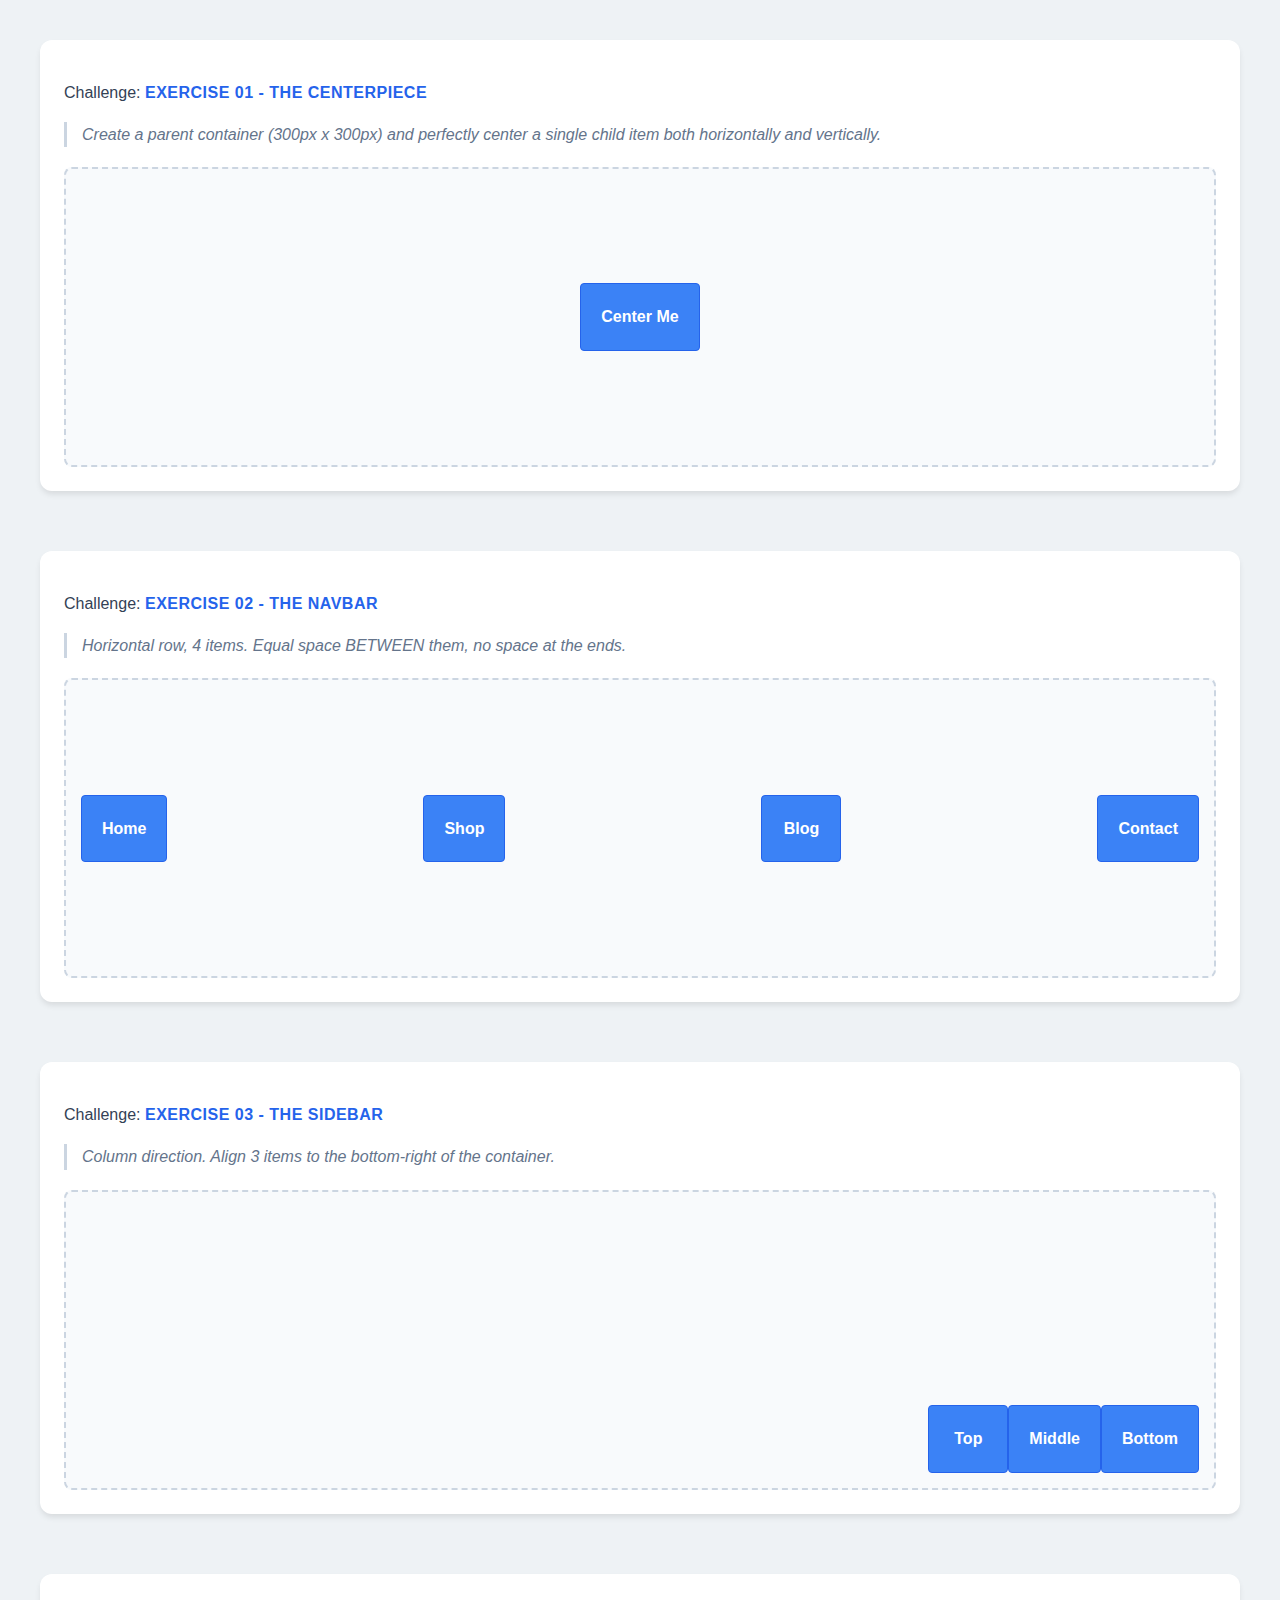
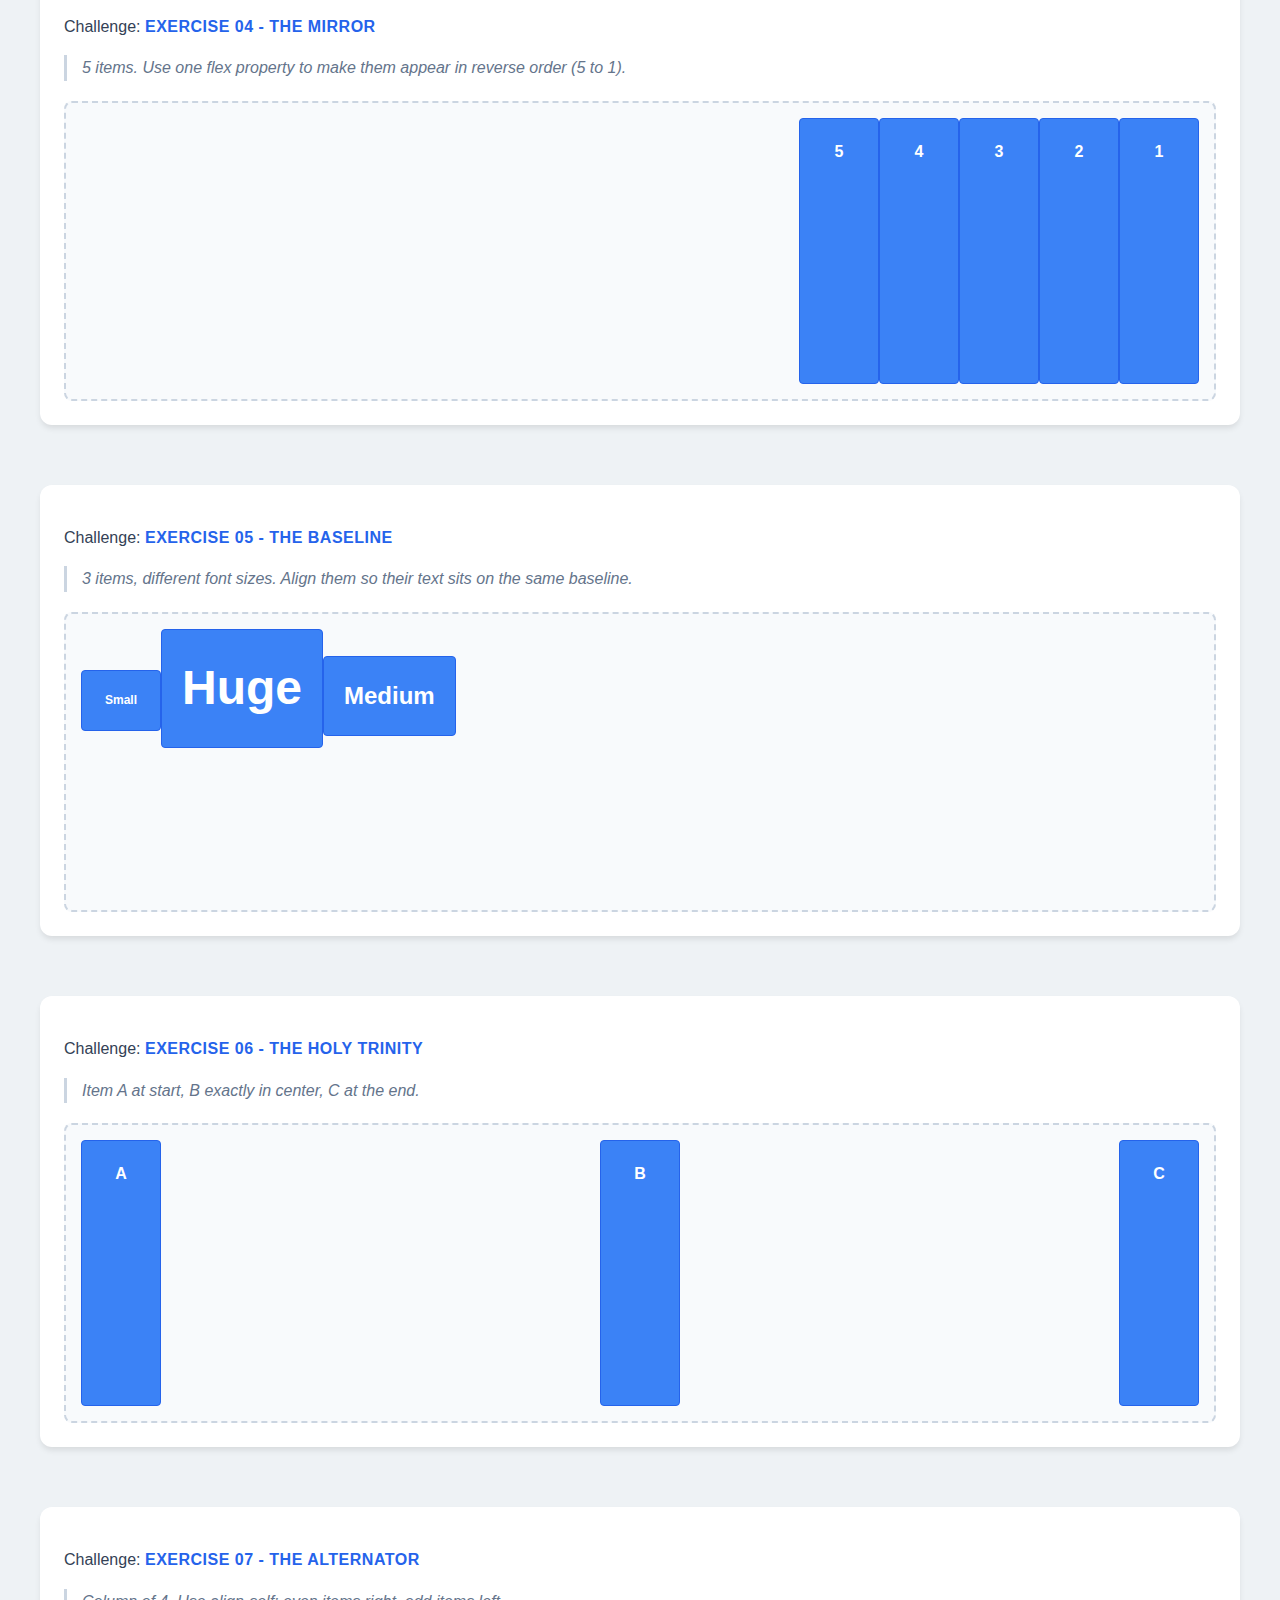
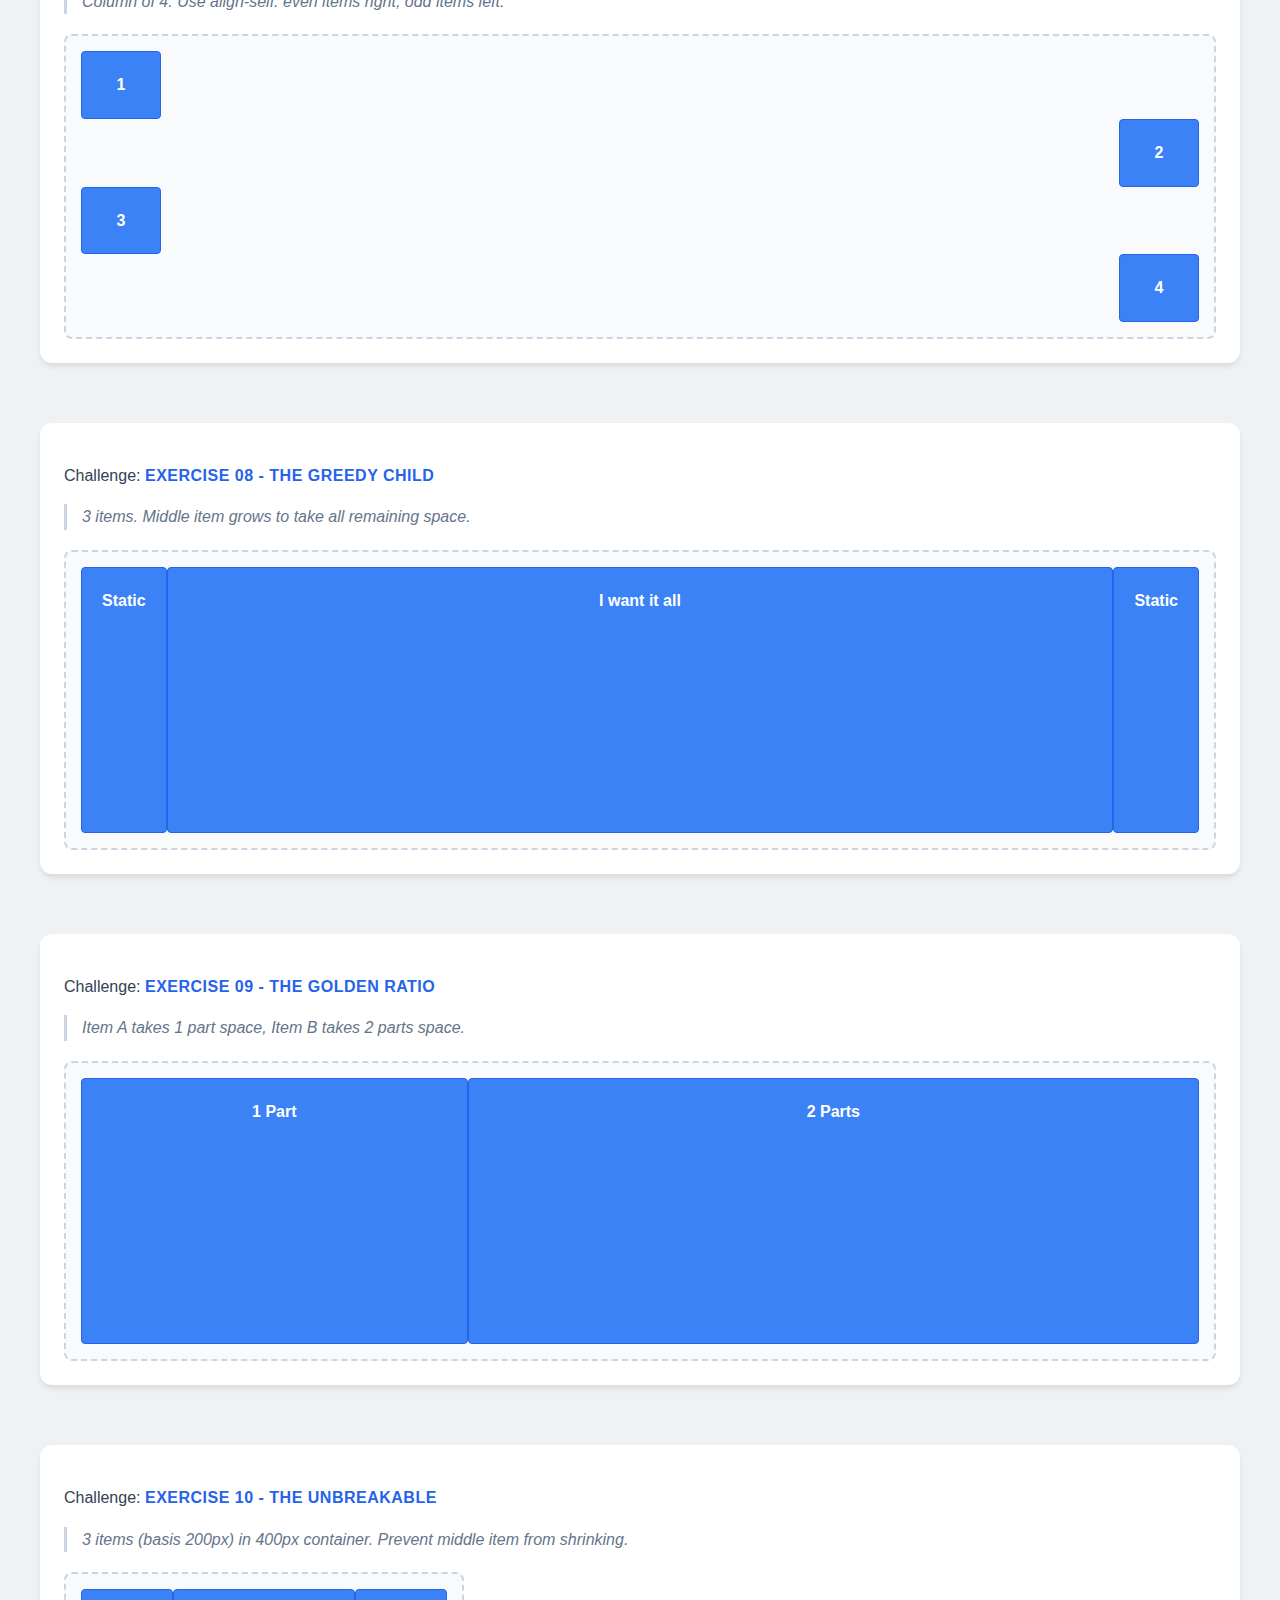
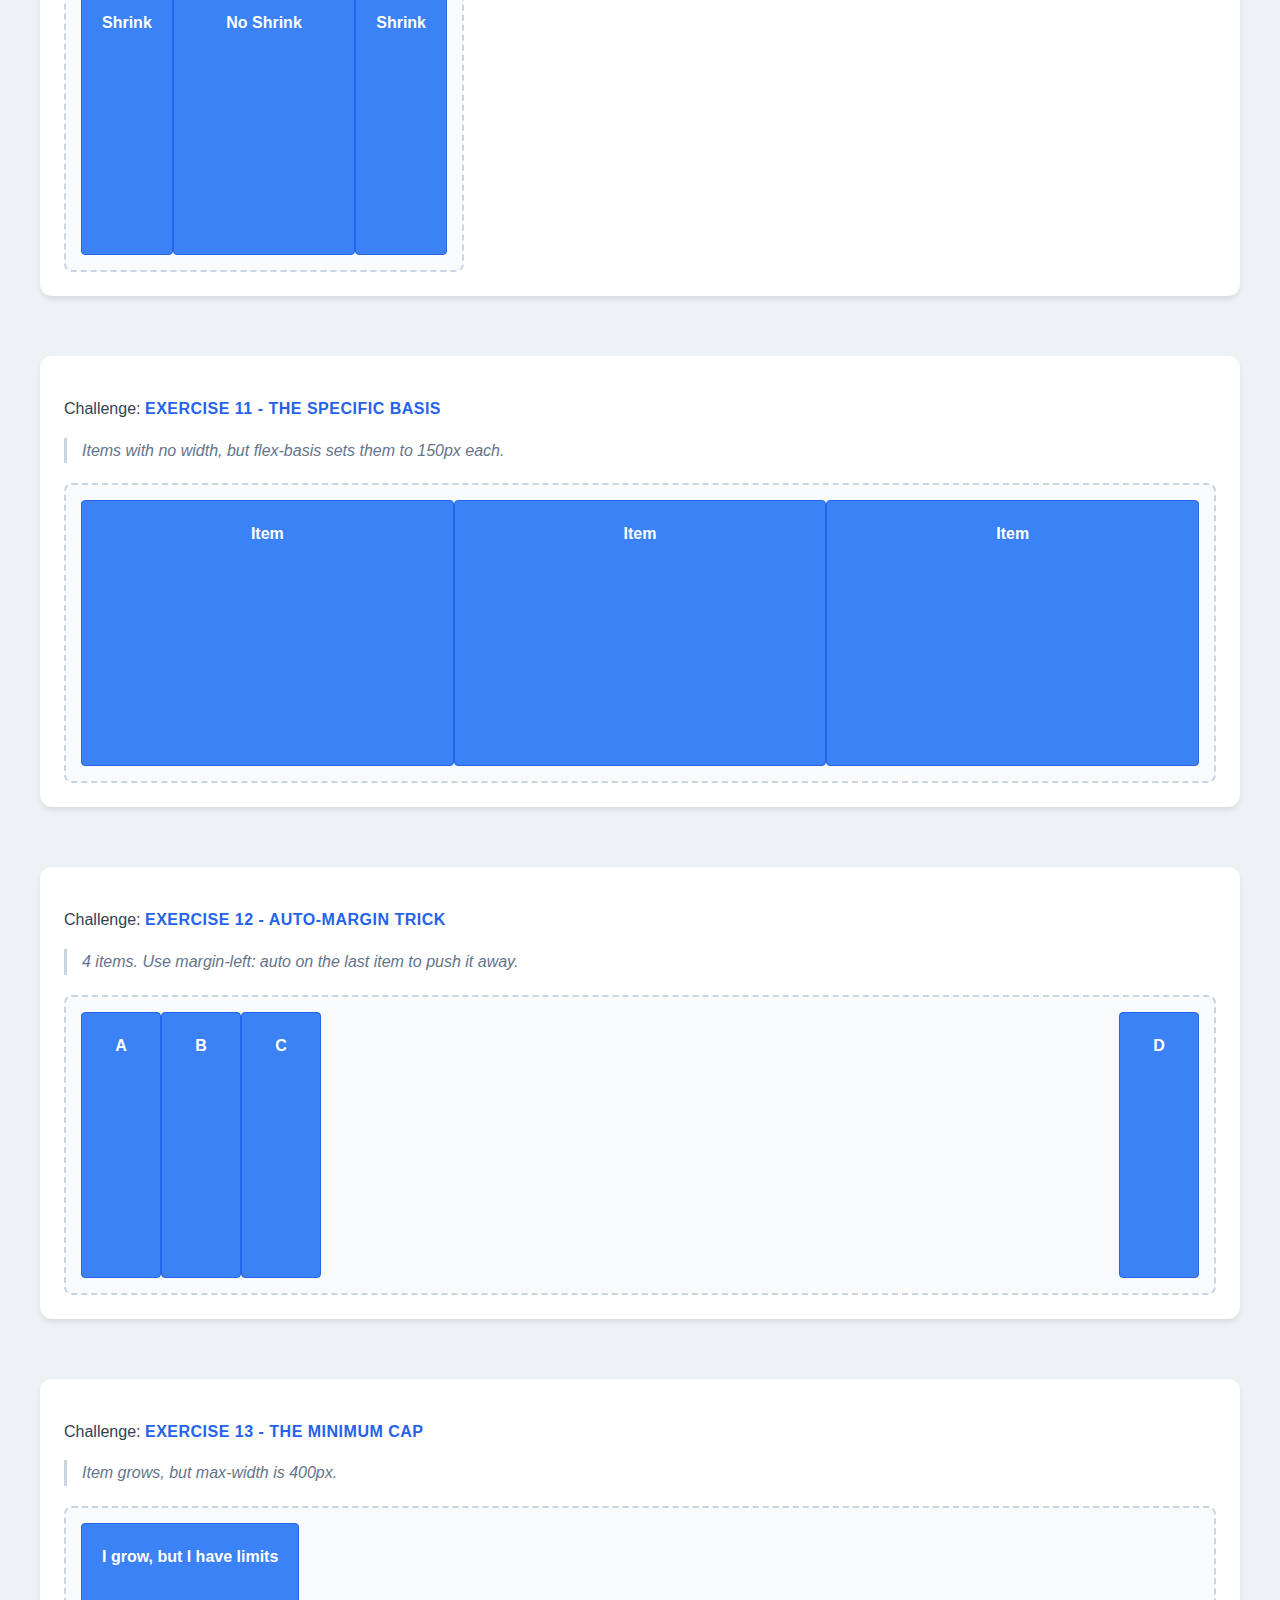
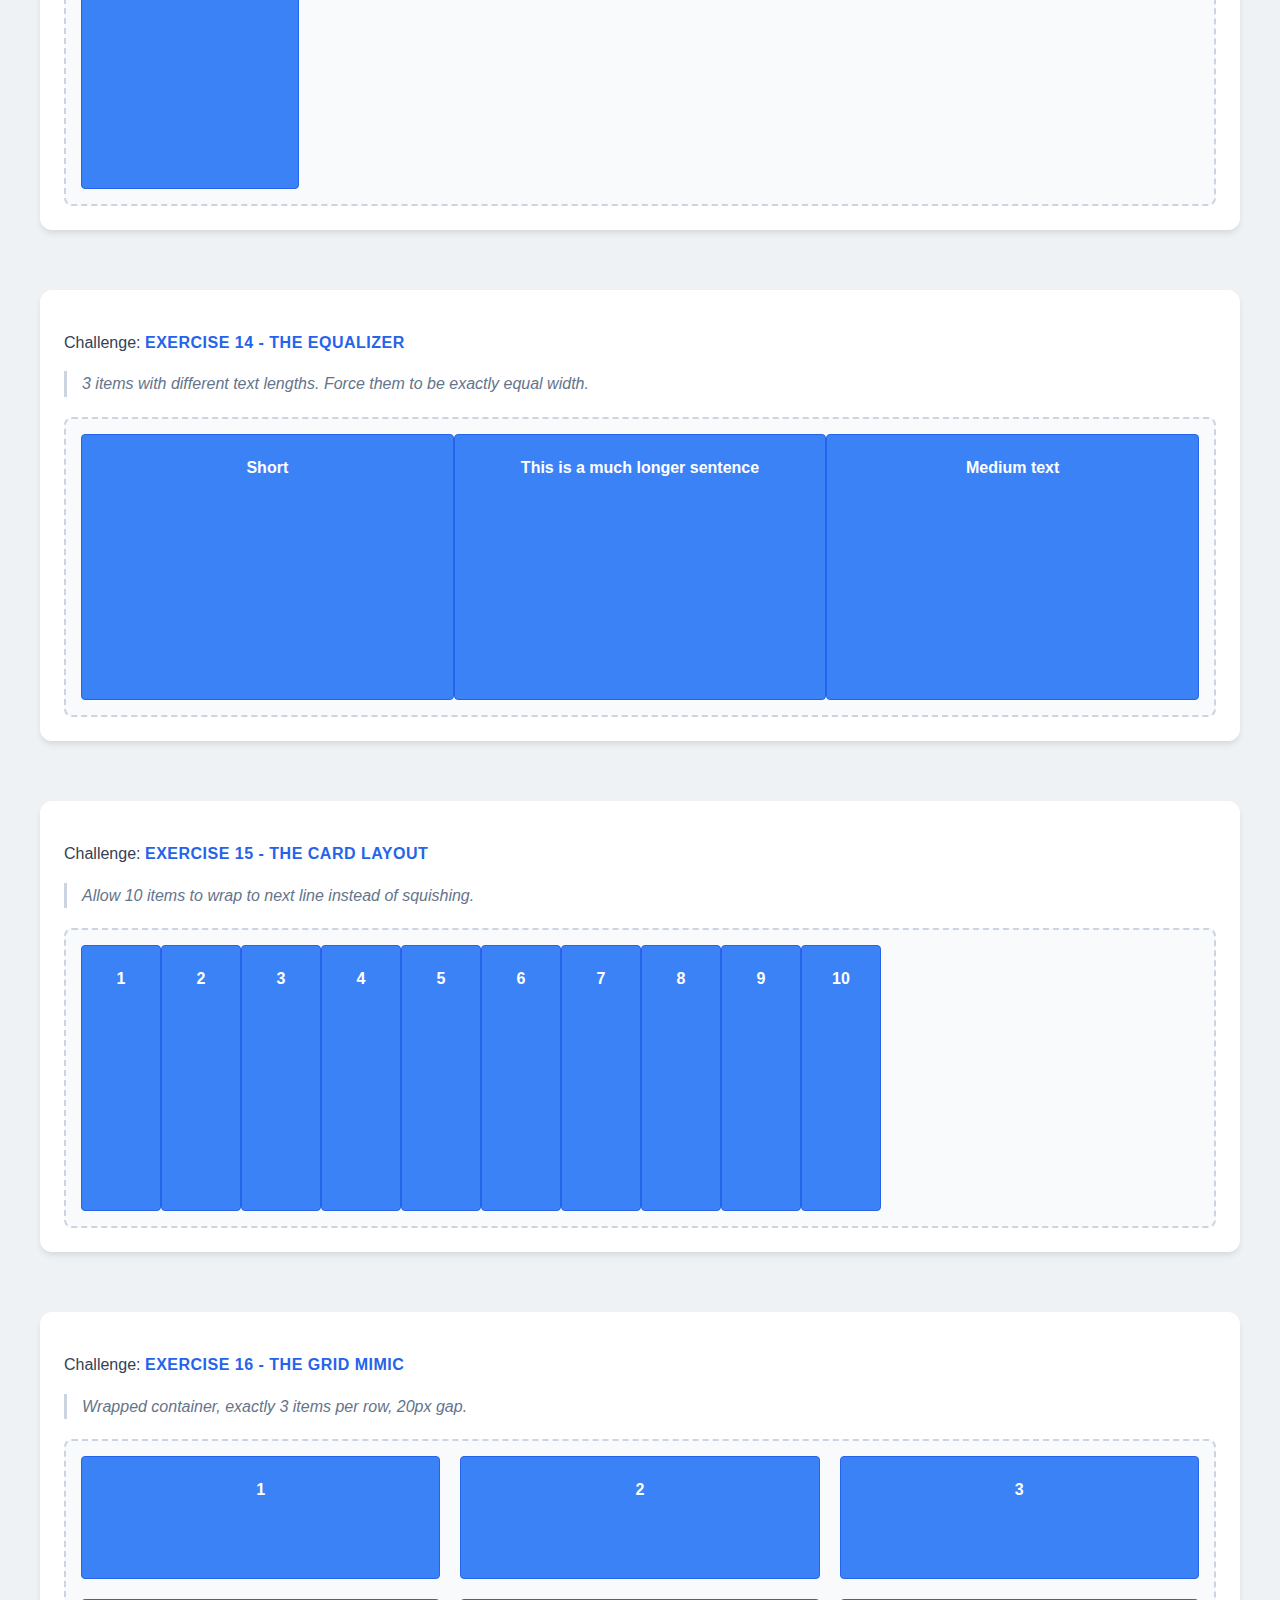
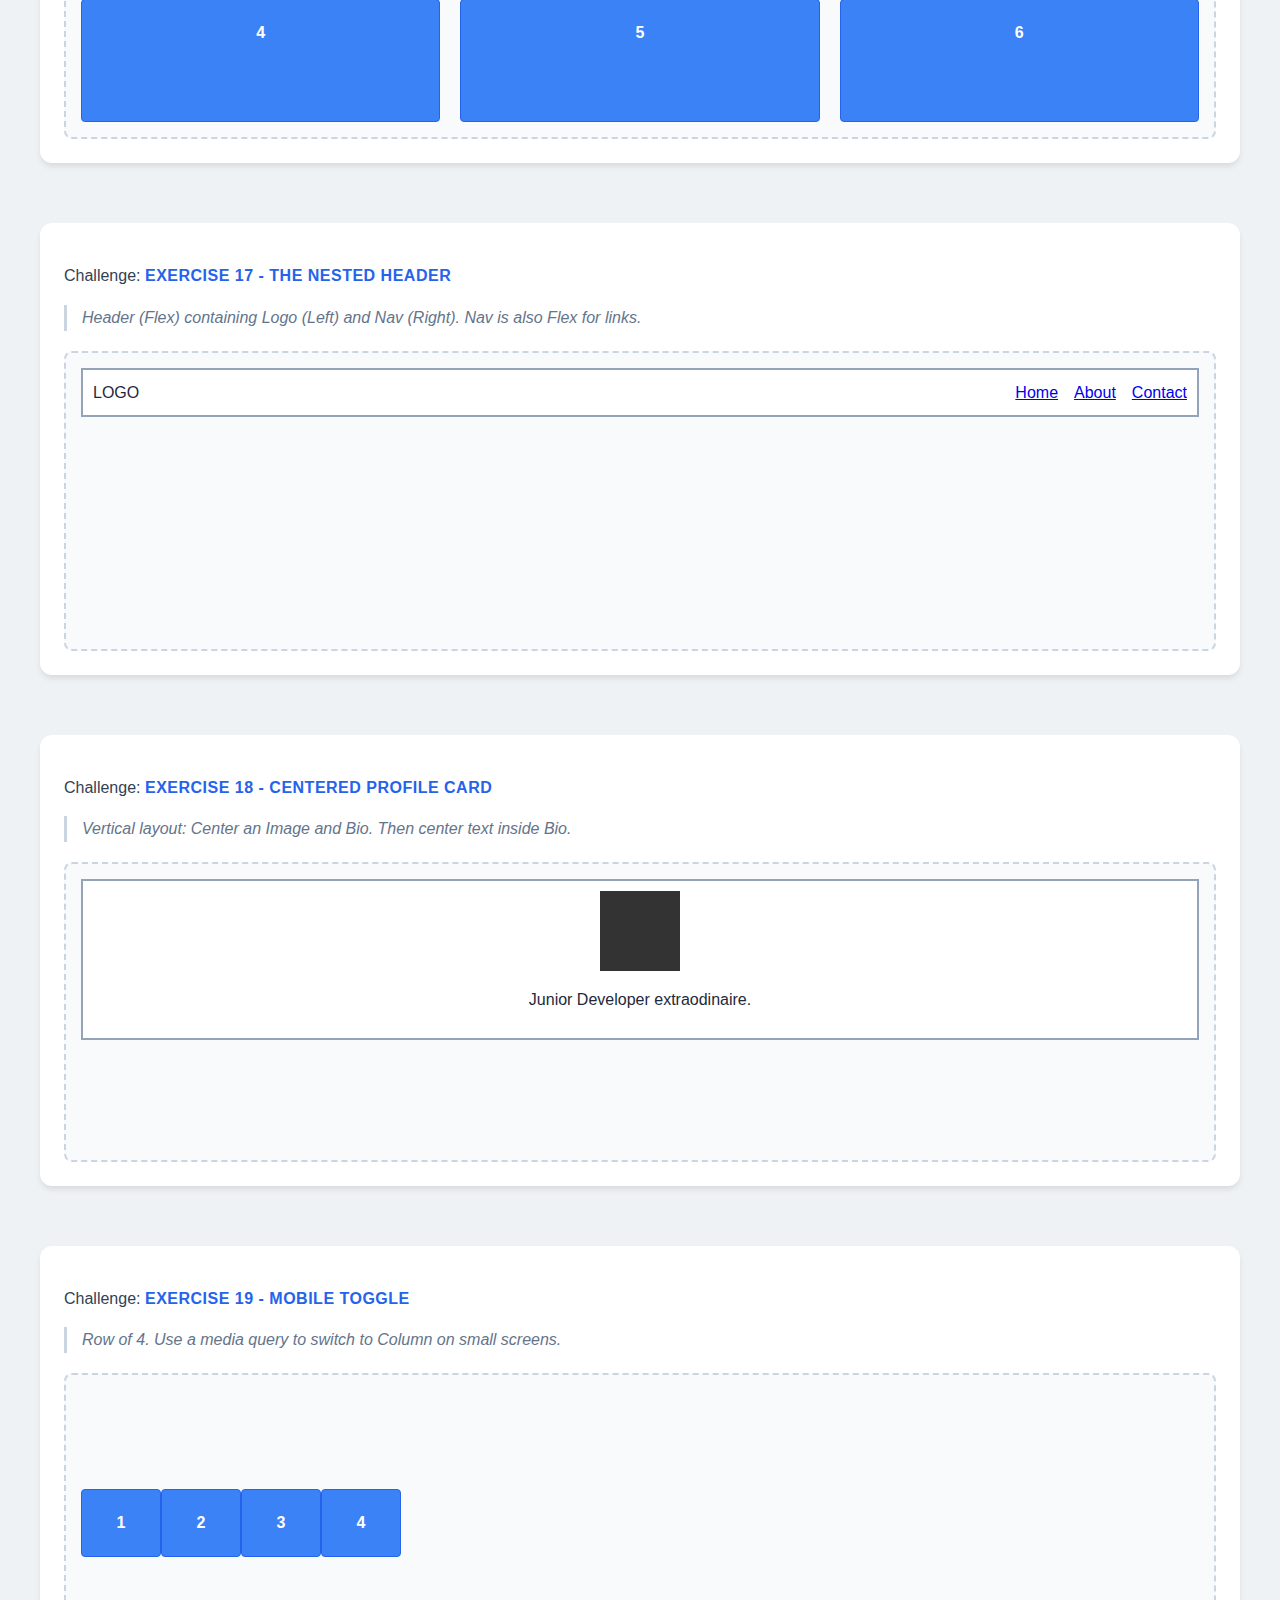
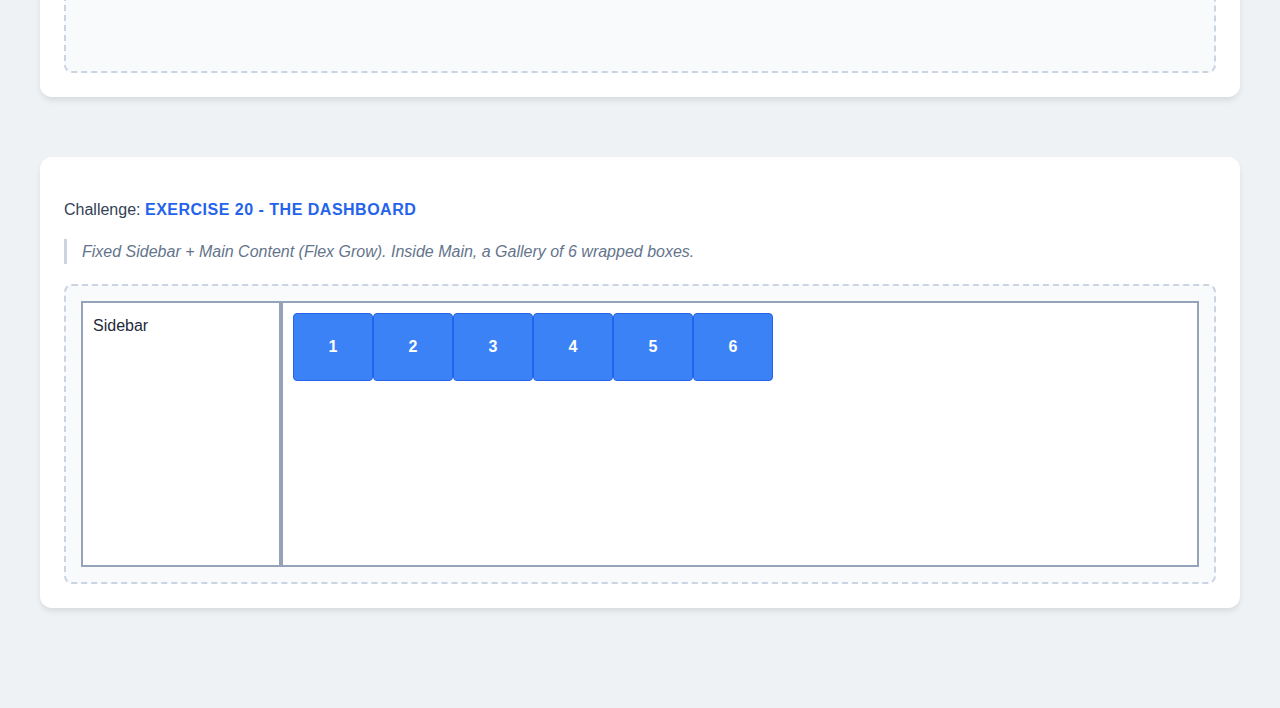
<file: foundations/flex/00-practice/index.html>
<!DOCTYPE html>
<html lang="en">
<head>
    <meta charset="UTF-8">
    <meta name="viewport" content="width=device-width, initial-scale=1.0">
    <title>Flexbox: Practice Until It's Common Sense</title>
    <link rel="stylesheet" href="style.css">
</head>
<body>
 <section class="challenge-block">
    <div>
        <p>Challenge: <span class="challenge-title">Exercise 01 - The Centerpiece</span></p>
        <p class="exercise-desc">Create a parent container (300px x 300px) and perfectly center a single child item both horizontally and vertically.</p>
    </div>
    <div class="playground ex-01">
        <div class="item">Center Me</div>
    </div>
</section>

<section class="challenge-block">
    <div>
        <p>Challenge: <span class="challenge-title">Exercise 02 - The Navbar</span></p>
        <p class="exercise-desc">Horizontal row, 4 items. Equal space BETWEEN them, no space at the ends.</p>
    </div>
    <div class="playground ex-02">
        <div class="item">Home</div><div class="item">Shop</div><div class="item">Blog</div><div class="item">Contact</div>
    </div>
</section>

<section class="challenge-block">
    <div>
        <p>Challenge: <span class="challenge-title">Exercise 03 - The Sidebar</span></p>
        <p class="exercise-desc">Column direction. Align 3 items to the bottom-right of the container.</p>
    </div>
    <div class="playground ex-03">
        <div class="item">Top</div><div class="item">Middle</div><div class="item">Bottom</div>
    </div>
</section>

<section class="challenge-block">
    <div>
        <p>Challenge: <span class="challenge-title">Exercise 04 - The Mirror</span></p>
        <p class="exercise-desc">5 items. Use one flex property to make them appear in reverse order (5 to 1).</p>
    </div>
    <div class="playground ex-04">
        <div class="item">1</div><div class="item">2</div><div class="item">3</div><div class="item">4</div><div class="item">5</div>
    </div>
</section>

<section class="challenge-block">
    <div>
        <p>Challenge: <span class="challenge-title">Exercise 05 - The Baseline</span></p>
        <p class="exercise-desc">3 items, different font sizes. Align them so their text sits on the same baseline.</p>
    </div>
    <div class="playground ex-05">
        <div class="item" style="font-size: 12px;">Small</div>
        <div class="item" style="font-size: 48px;">Huge</div>
        <div class="item" style="font-size: 24px;">Medium</div>
    </div>
</section>

<section class="challenge-block">
    <div>
        <p>Challenge: <span class="challenge-title">Exercise 06 - The Holy Trinity</span></p>
        <p class="exercise-desc">Item A at start, B exactly in center, C at the end.</p>
    </div>
    <div class="playground ex-06">
        <div class="item">A</div><div class="item">B</div><div class="item">C</div>
    </div>
</section>

<section class="challenge-block">
    <div>
        <p>Challenge: <span class="challenge-title">Exercise 07 - The Alternator</span></p>
        <p class="exercise-desc">Column of 4. Use align-self: even items right, odd items left.</p>
    </div>
    <div class="playground ex-07">
        <div class="item odd-7">1</div>
        <div class="item even-7">2</div>
        <div class="item odd-7">3</div>
        <div class="item even-7">4</div>
    </div>
</section>

<section class="challenge-block">
    <div>
        <p>Challenge: <span class="challenge-title">Exercise 08 - The Greedy Child</span></p>
        <p class="exercise-desc">3 items. Middle item grows to take all remaining space.</p>
    </div>
    <div class="playground ex-08">
        <div class="item">Static</div><div class="item greedy">I want it all</div><div class="item">Static</div>
    </div>
</section>

<section class="challenge-block">
    <div>
        <p>Challenge: <span class="challenge-title">Exercise 09 - The Golden Ratio</span></p>
        <p class="exercise-desc">Item A takes 1 part space, Item B takes 2 parts space.</p>
    </div>
    <div class="playground ex-09">
        <div class="item part-1">1 Part</div>
        <div class="item part-2">2 Parts</div>
    </div>
</section>

<section class="challenge-block">
    <div>
        <p>Challenge: <span class="challenge-title">Exercise 10 - The Unbreakable</span></p>
        <p class="exercise-desc">3 items (basis 200px) in 400px container. Prevent middle item from shrinking.</p>
    </div>
    <div class="playground ex-10" style="width: 400px;">
        <div class="item">Shrink</div>
        <div class="item unbreakable">No Shrink</div>
        <div class="item">Shrink</div>
    </div>
</section>

<section class="challenge-block">
    <div>
        <p>Challenge: <span class="challenge-title">Exercise 11 - The Specific Basis</span></p>
        <p class="exercise-desc">Items with no width, but flex-basis sets them to 150px each.</p>
    </div>
    <div class="playground ex-11">
        <div class="item">Item</div>
        <div class="item">Item</div>
        <div class="item">Item</div>
    </div>
</section>

<section class="challenge-block">
    <div>
        <p>Challenge: <span class="challenge-title">Exercise 12 - Auto-Margin Trick</span></p>
        <p class="exercise-desc">4 items. Use margin-left: auto on the last item to push it away.</p>
    </div>
    <div class="playground ex-12">
        <div class="item">A</div>
        <div class="item">B</div>
        <div class="item">C</div>
        <div class="item push">D</div>
    </div>
</section>

<section class="challenge-block">
    <div>
        <p>Challenge: <span class="challenge-title">Exercise 13 - The Minimum Cap</span></p>
        <p class="exercise-desc">Item grows, but max-width is 400px.</p>
    </div>
    <div class="playground ex-13">
        <div class="item capped">I grow, but I have limits</div>
    </div>
</section>

<section class="challenge-block">
    <div>
        <p>Challenge: <span class="challenge-title">Exercise 14 - The Equalizer</span></p>
        <p class="exercise-desc">3 items with different text lengths. Force them to be exactly equal width.</p>
    </div>
    <div class="playground ex-14">
        <div class="item">Short</div>
        <div class="item">This is a much longer sentence</div>
        <div class="item">Medium text</div>
    </div>
</section>

<section class="challenge-block">
    <div>
        <p>Challenge: <span class="challenge-title">Exercise 15 - The Card Layout</span></p>
        <p class="exercise-desc">Allow 10 items to wrap to next line instead of squishing.</p>
    </div>
    <div class="playground ex-15">
        <div class="item">1</div>
        <div class="item">2</div>
        <div class="item">3</div>
        <div class="item">4</div>
        <div class="item">5</div>
        <div class="item">6</div>
        <div class="item">7</div>
        <div class="item">8</div>
        <div class="item">9</div>
        <div class="item">10</div>
    </div>
</section>

<section class="challenge-block">
    <div>
        <p>Challenge: <span class="challenge-title">Exercise 16 - The Grid Mimic</span></p>
        <p class="exercise-desc">Wrapped container, exactly 3 items per row, 20px gap.</p>
    </div>
    <div class="playground ex-16">
        <div class="item">1</div>
        <div class="item">2</div>
        <div class="item">3</div>
        <div class="item">4</div>
        <div class="item">5</div>
        <div class="item">6</div>
    </div>
</section>

<section class="challenge-block">
    <div>
        <p>Challenge: <span class="challenge-title">Exercise 17 - The Nested Header</span></p>
        <p class="exercise-desc">Header (Flex) containing Logo (Left) and Nav (Right). Nav is also Flex for links.</p>
    </div>
    <div class="playground ex-17">
        <header class="header-container">
            <div class="logo">LOGO</div>
            <nav class="nav-links">
                <a href="#">Home</a>
                <a href="#">About</a>
                <a href="#">Contact</a>
            </nav>
        </header>
    </div>
</section>

<section class="challenge-block">
    <div>
        <p>Challenge: <span class="challenge-title">Exercise 18 - Centered Profile Card</span></p>
        <p class="exercise-desc">Vertical layout: Center an Image and Bio. Then center text inside Bio.</p>
    </div>
    <div class="playground ex-18">
        <div class="profile-card">
            <div class="profile-img" style="width: 80px; height: 80px; background: #333;"></div>
            <div class="profile-bio">
                <p>Junior Developer extraodinaire.</p>
            </div>
        </div>
    </div>
</section>

<section class="challenge-block">
    <div>
        <p>Challenge: <span class="challenge-title">Exercise 19 - Mobile Toggle</span></p>
        <p class="exercise-desc">Row of 4. Use a media query to switch to Column on small screens.</p>
    </div>
    <div class="playground ex-19">
        <div class="item">1</div><div class="item">2</div><div class="item">3</div><div class="item">4</div>
    </div>
</section>

<section class="challenge-block">
    <div>
        <p>Challenge: <span class="challenge-title">Exercise 20 - The Dashboard</span></p>
        <p class="exercise-desc">Fixed Sidebar + Main Content (Flex Grow). Inside Main, a Gallery of 6 wrapped boxes.</p>
    </div>
    <div class="playground ex-20">
        <aside class="sidebar">Sidebar</aside>
        <main class="main-content">
            <div class="gallery">
                <div class="item">1</div>
                <div class="item">2</div>
                <div class="item">3</div>
                <div class="item">4</div>
                <div class="item">5</div>
                <div class="item">6</div>
            </div>
        </main>
    </div>
</section>
    
</body>
</html>
</file>
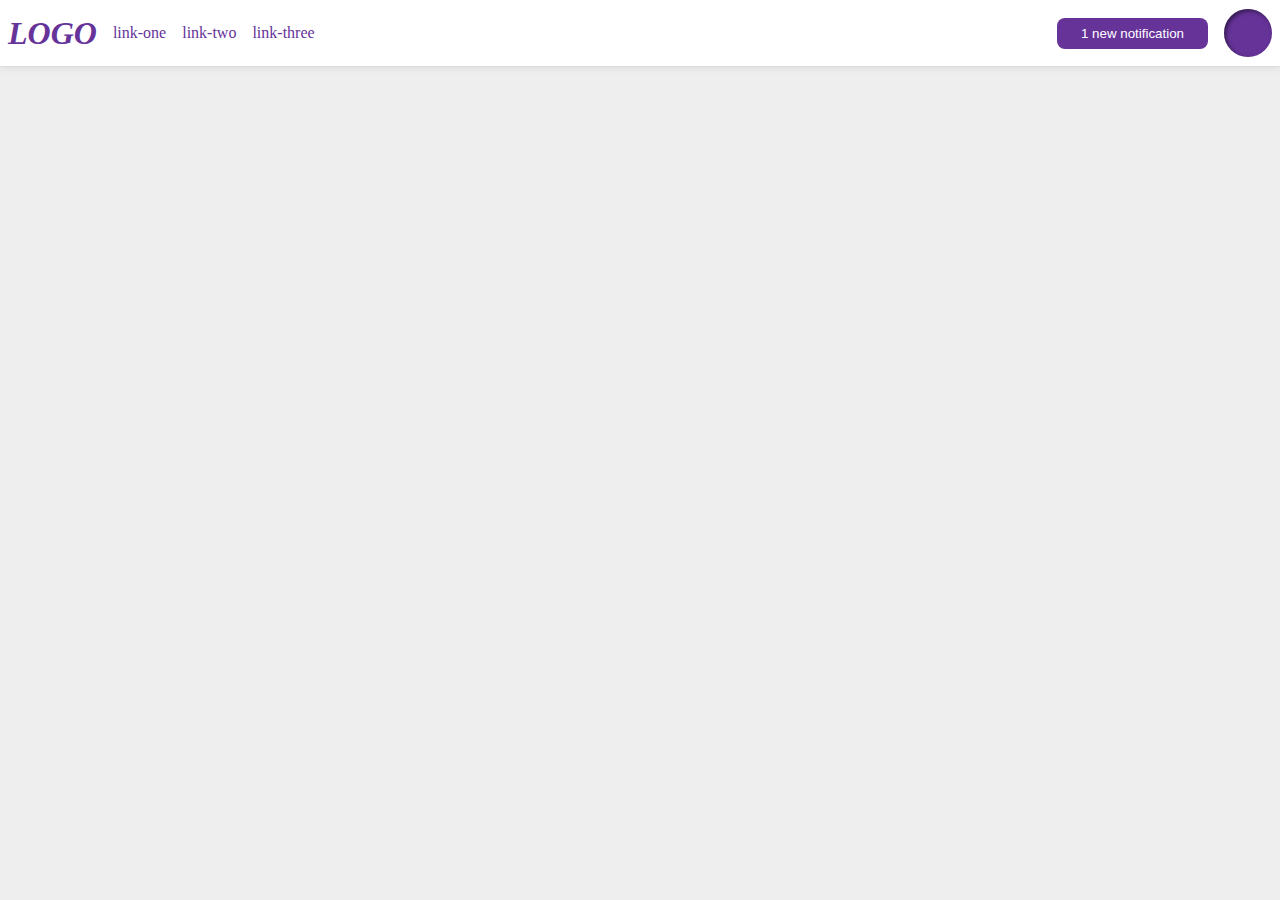
<file: foundations/flex/03-flex-header-2/index.html>
<!DOCTYPE html>
<html lang="en">
  <head>
    <meta charset="UTF-8">
    <meta http-equiv="X-UA-Compatible" content="IE=edge">
    <meta name="viewport" content="width=device-width, initial-scale=1.0">
    <title>Flex Header 2</title>
    <link rel="stylesheet" href="style.css">
  </head>
  <body>
    <div class="header">
      <div class="left-align">
        <div class="logo">
          LOGO
        </div>
        <ul class="links">
          <li><a href="https://google.com">link-one</a></li>
          <li><a href="https://google.com">link-two</a></li>
          <li><a href="https://google.com">link-three</a></li>
        </ul>
      </div>
      <div class="right-align">
        <button class="notifications">
          1 new notification
        </button>
        <div class="profile-image"></div>
      </div>
    </div>
  </body>
</html>
</file>
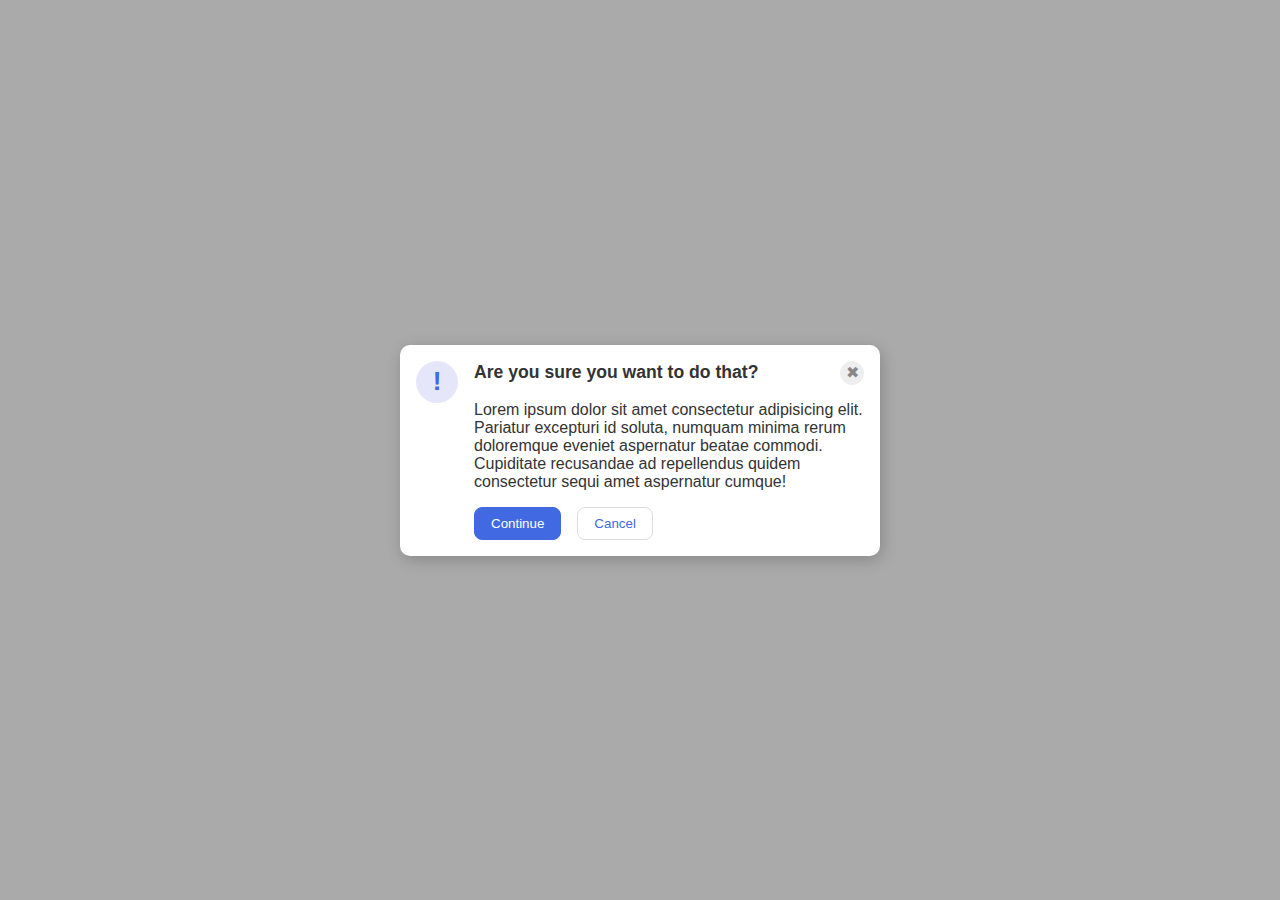
<file: foundations/flex/05-flex-modal/index.html>
<!DOCTYPE html>
<html lang="en">
  <head>
    <meta charset="UTF-8">
    <meta http-equiv="X-UA-Compatible" content="IE=edge">
    <meta name="viewport" content="width=device-width, initial-scale=1.0">
    <link rel="stylesheet" href="style.css">
    <title>Modal</title>
  </head>

  <body>
    <div class="modal">

      <div class="icon-container">
        <div class="icon">!</div>
      </div>
      
      <div class="alert-box-container">
        
        <div class="header-container">
          <div class="header">Are you sure you want to do that?</div>
          <button class="close-button">✖</button>
        </div>
        
        <div class="text-container">
          <div class="text">Lorem ipsum dolor sit amet consectetur adipisicing elit. Pariatur excepturi id soluta, numquam minima rerum doloremque eveniet aspernatur beatae commodi. Cupiditate recusandae ad repellendus quidem consectetur sequi amet aspernatur cumque!</div>
        </div>

        <div class="button-container">
          <button class="continue">Continue</button>
          
          <button class="cancel">Cancel</button>
        </div>
      </div>
    </div>
  </body>
</html>
</file>
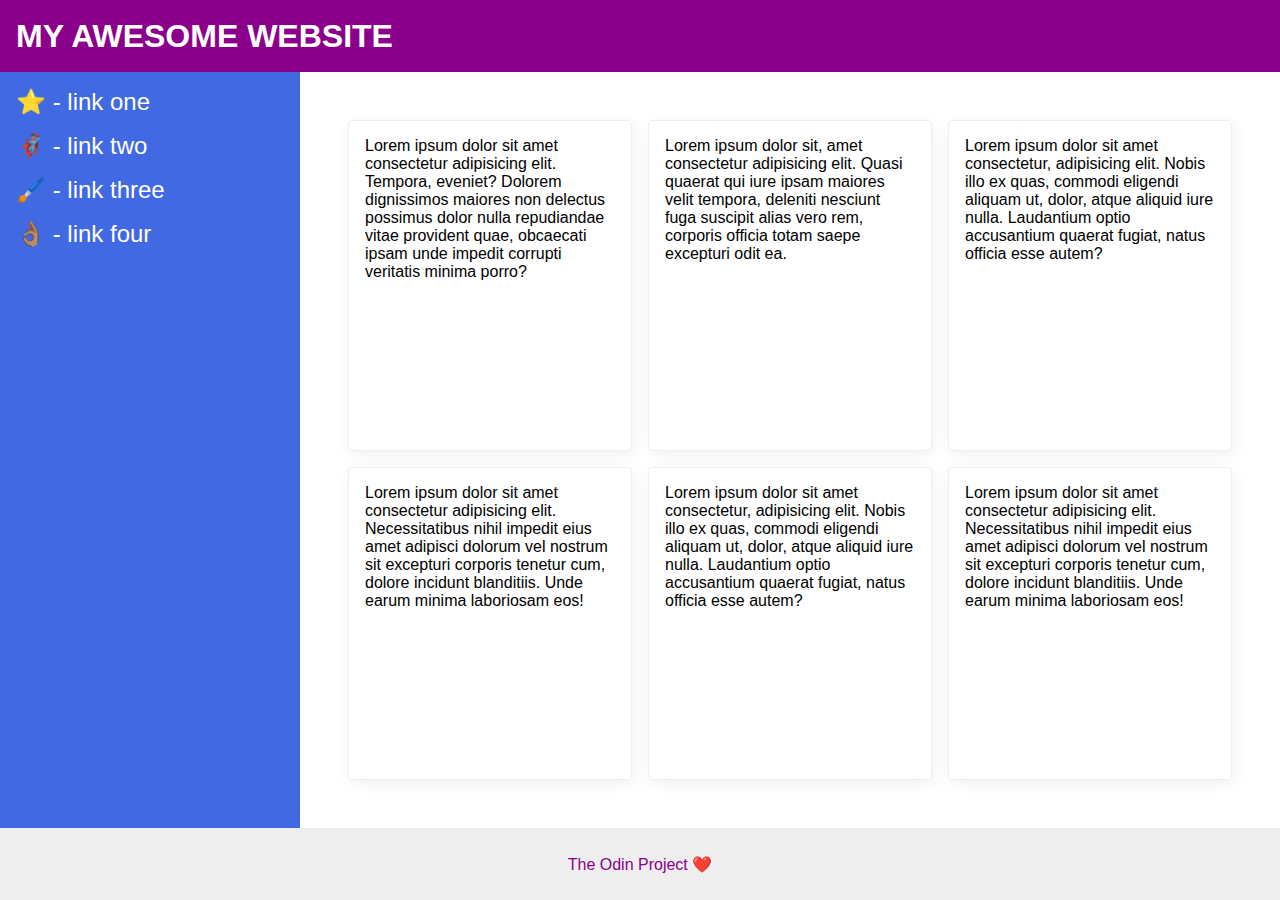
<file: foundations/flex/07-flex-layout-2/index.html>
<!DOCTYPE html>
<html lang="en">
  <head>
    <meta charset="UTF-8">
    <meta http-equiv="X-UA-Compatible" content="IE=edge">
    <meta name="viewport" content="width=device-width, initial-scale=1.0">
    <title>The Holy Grail</title>
    <link rel="stylesheet" href="style.css">
  </head>
  
  <body>
    
    <div class="header">
      MY AWESOME WEBSITE
    </div>
     
    <div class="main-container">
      <div class="sidebar">
        <ul>
          <li><a href="#">⭐ - link one</a></li>
          <li><a href="#">🦸🏽‍♂️ - link two</a></li>
          <li><a href="#">🖌️ - link three</a></li>
          <li><a href="#">👌🏽 - link four</a></li>
        </ul>
      </div>

      <div class="card-container">
        <div class="card">Lorem ipsum dolor sit amet consectetur adipisicing elit. Tempora, eveniet? Dolorem dignissimos maiores non delectus possimus dolor nulla repudiandae vitae provident quae, obcaecati ipsam unde impedit corrupti veritatis minima porro?</div>
        <div class="card">Lorem ipsum dolor sit, amet consectetur adipisicing elit. Quasi quaerat qui iure ipsam maiores velit tempora, deleniti nesciunt fuga suscipit alias vero rem, corporis officia totam saepe excepturi odit ea.</div>
        <div class="card">Lorem ipsum dolor sit amet consectetur, adipisicing elit. Nobis illo ex quas, commodi eligendi aliquam ut, dolor, atque aliquid iure nulla. Laudantium optio accusantium quaerat fugiat, natus officia esse autem?</div>
        <div class="card">Lorem ipsum dolor sit amet consectetur adipisicing elit. Necessitatibus nihil impedit eius amet adipisci dolorum vel nostrum sit excepturi corporis tenetur cum, dolore incidunt blanditiis. Unde earum minima laboriosam eos!</div>
        <div class="card">Lorem ipsum dolor sit amet consectetur, adipisicing elit. Nobis illo ex quas, commodi eligendi aliquam ut, dolor, atque aliquid iure nulla. Laudantium optio accusantium quaerat fugiat, natus officia esse autem?</div>
        <div class="card">Lorem ipsum dolor sit amet consectetur adipisicing elit. Necessitatibus nihil impedit eius amet adipisci dolorum vel nostrum sit excepturi corporis tenetur cum, dolore incidunt blanditiis. Unde earum minima laboriosam eos!</div>
      </div>
    </div>
    
    <div class="footer">
      The Odin Project ❤️
    </div>
  </body>
</html>
</file>
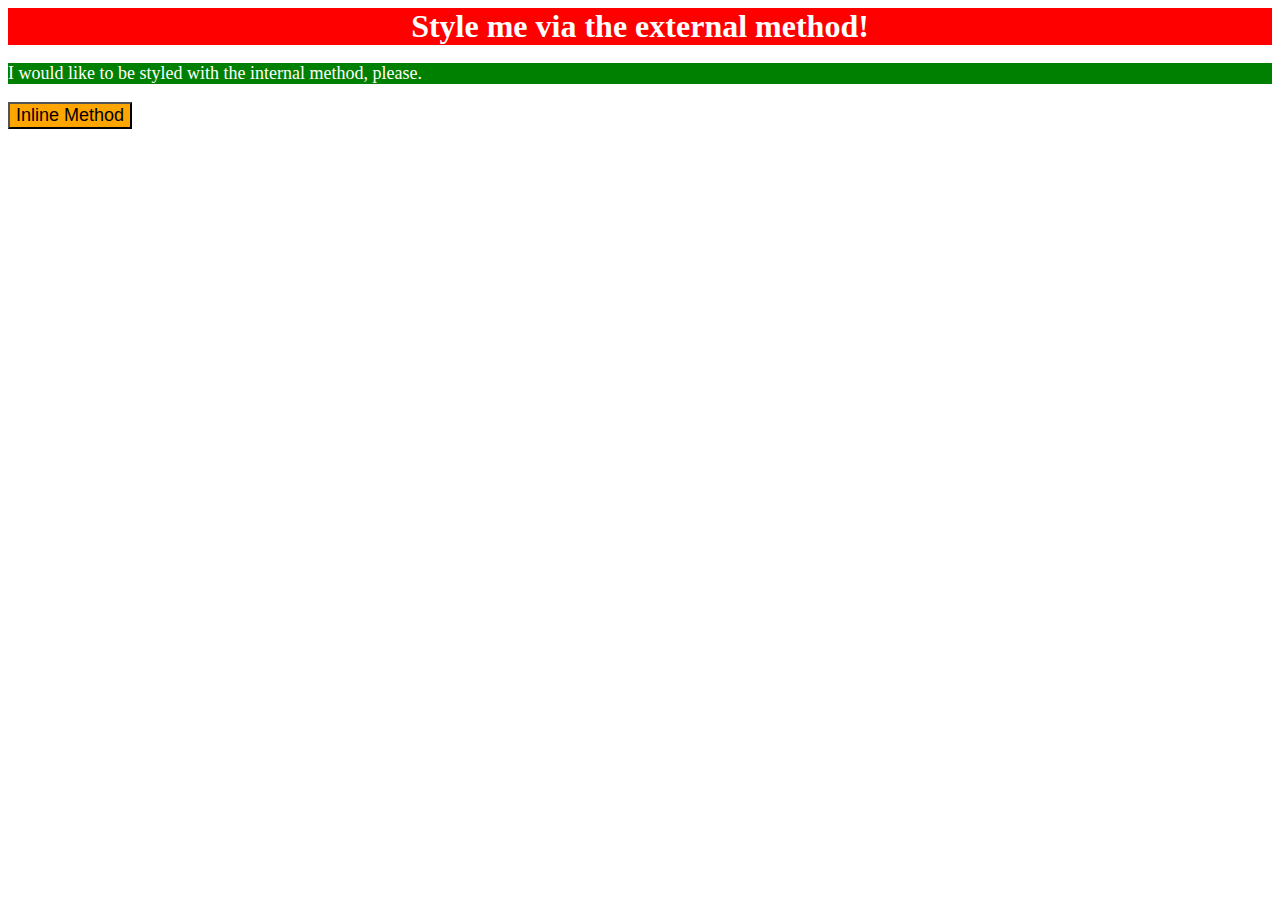
<file: foundations/intro-to-css/01-css-methods/index.html>
<!DOCTYPE html>
<html lang="en">
  <head>
    <meta charset="UTF-8">
    <meta http-equiv="X-UA-Compatible" content="IE=edge">
    <meta name="viewport" content="width=device-width, initial-scale=1.0">
    <title>Methods for Adding CSS</title>
    <link rel="stylesheet" href="style.css">
    <style>
      p {
        background-color: green;
        color: white;
        font-size: 18px;
      }
    </style>
  </head>
  <body>
    <div>Style me via the external method!</div>
    <p>I would like to be styled with the internal method, please.</p>
    <button style="background-color: orange; font-size: 18px;">Inline Method</button>
  </body>
</html>
</file>
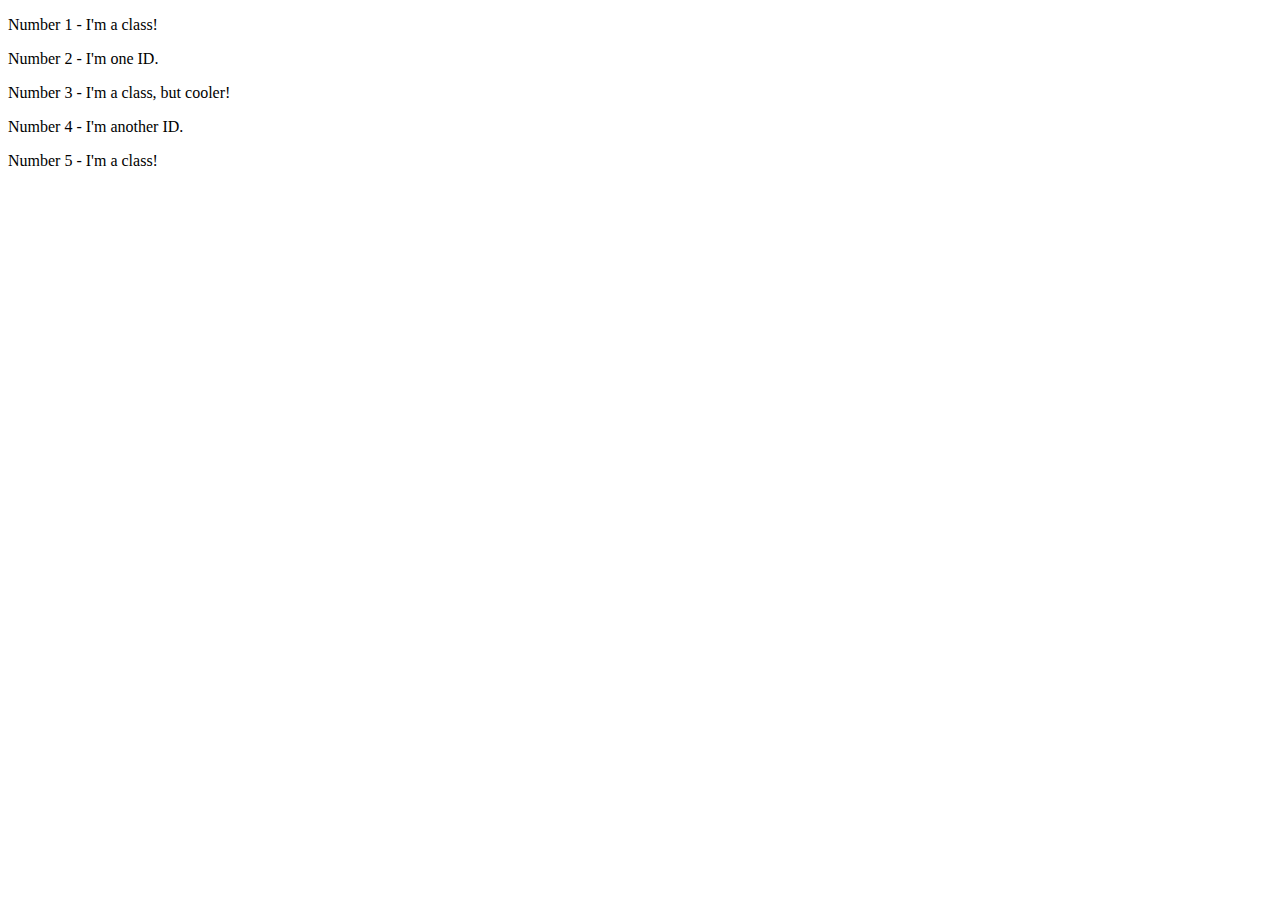
<file: foundations/intro-to-css/02-class-id-selectors/index.html>
<!DOCTYPE html>
<html lang="en">
  <head>
    <meta charset="UTF-8">
    <meta http-equiv="X-UA-Compatible" content="IE=edge">
    <meta name="viewport" content="width=device-width, initial-scale=1.0">
    <title>Class and ID Selectors</title>
    <link rel="stylesheet" href="style.css">
  </head>
  <body>
    <p class="odd">Number 1 - I'm a class!</p>
    <div id="number-two">Number 2 - I'm one ID.</div>
    <p class="odd medium-font-size">Number 3 - I'm a class, but cooler!</p>
    <div id="number-four" class="medium-font-size">Number 4 - I'm another ID.</div>
    <p class="odd">Number 5 - I'm a class!</p>
  </body>
</html>
</file>
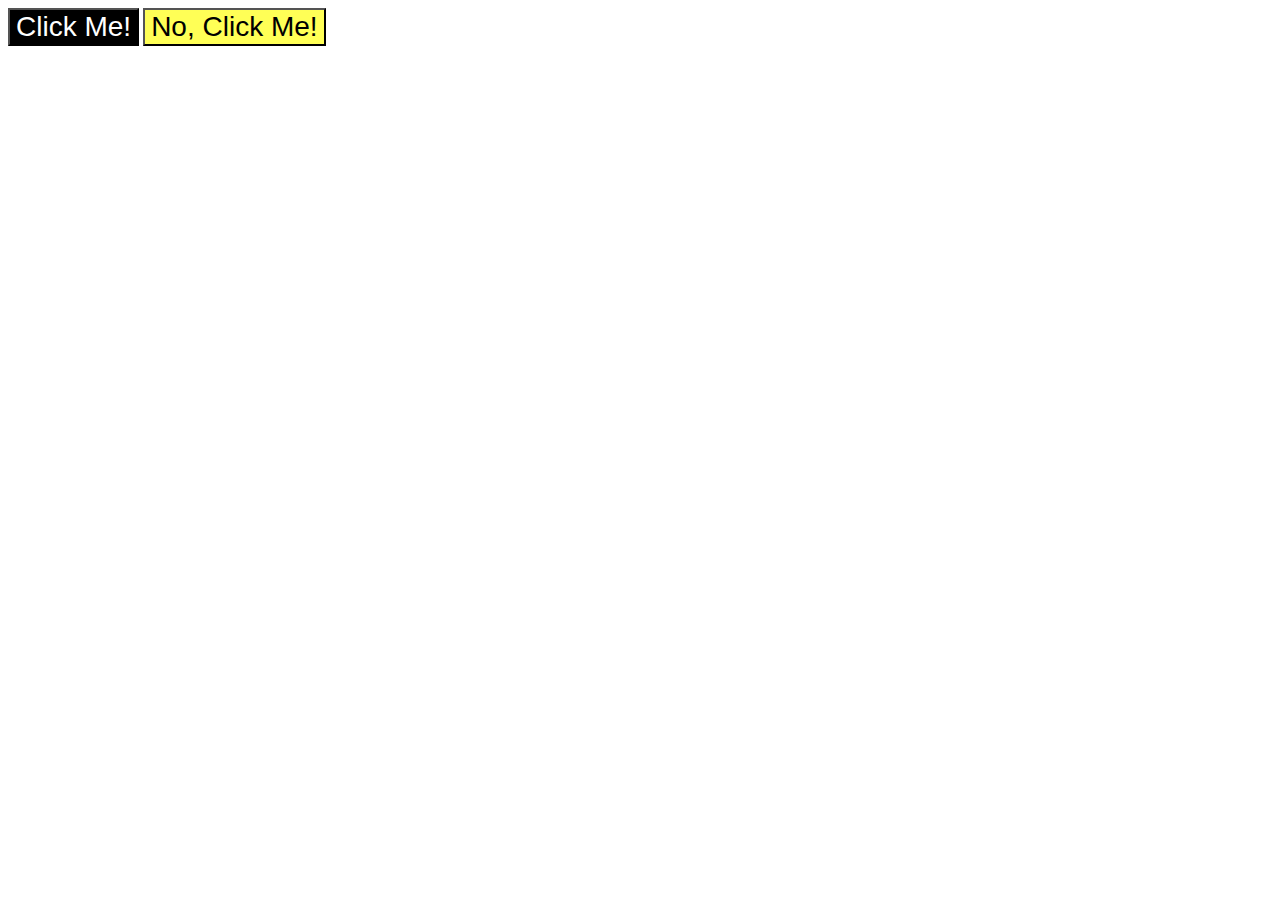
<file: foundations/intro-to-css/03-grouping-selectors/index.html>
<!DOCTYPE html>
<html lang="en">
  <head>
    <meta charset="UTF-8">
    <meta http-equiv="X-UA-Compatible" content="IE=edge">
    <meta name="viewport" content="width=device-width, initial-scale=1.0">
    <title>Grouping Selectors</title>
    <link rel="stylesheet" href="style.css">
  </head>
  <body>
    <button class="cta-button">Click Me!</button>
    <button class="antagonistic-cta-button">No, Click Me!</button>
  </body>
</html>
</file>
<file: foundations/flex/03-flex-header-2/style.css>
* {
  box-sizing: border-box; 
}

/* this is some magical font-importing.  
you'll learn about it later. */
@import url('https://fonts.googleapis.com/css2?family=Besley:ital,wght@0,400;1,900&display=swap');

body {
  margin: 0;
  background: #eee;
  font-family: Besley, serif;
}

.header {
  background: white;
  border-bottom: 1px solid #ddd;
  box-shadow: 0 0 8px rgba(0,0,0,.1);
  display: flex;
  align-items: center;
  justify-content: space-between;
  padding: 8px;
}

.links {
  display: flex;
  gap: 16px;
}

.right-align,
.left-align {
  display: flex;
  align-items: center;
  gap: 16px;
}

.profile-image {
  background: rebeccapurple;
  box-shadow: inset 2px 2px 4px rgba(0,0,0,.5);
  border-radius: 50%;
  width: 48px;
  height: 48px;
}

.logo {
  color: rebeccapurple;
  font-size: 32px;
  font-weight: 900;
  font-style: italic;
}

button {
  border: none;
  border-radius: 8px;
  background: rebeccapurple;
  color: white;
  padding: 8px 24px;
}

a {
  /* this removes the line under our links */
  text-decoration: none;
  color: rebeccapurple;
}

ul {
  list-style-type: none;
  padding: 0px;
}
</file>
<file: foundations/flex/05-flex-modal/style.css>
* {
  box-sizing: border-box;
}

@import url('https://fonts.googleapis.com/css2?family=Roboto:wght@400;700&display=swap');

html, body {
  height: 100%;
}

body {
  font-family: Roboto, sans-serif;
  margin: 0;
  background: #aaa;
  color: #333;
  /* I'll give you this one for free lol */
  display: flex;
  align-items: center;
  justify-content: center;
}

.modal {
  background: white;
  width: 480px;
  border-radius: 10px;
  box-shadow: 2px 4px 16px rgba(0,0,0,.2);
  display: flex;
  flex-direction: row;
  flex-wrap: nowrap;
  gap: 1em;
  padding: 1em;
}

.icon-container {
  display: flex;
  flex-direction: column;
  flex-wrap: nowrap;
  gap: 0em;
}

.alert-box-container { /* excludes the icon */
  display: flex;
  flex-direction: column;
  flex-wrap: nowrap;
  gap: 1em;
  flex: 1; /* if the header text gets long, it won't squish the icon */
}

.header-container {
  display: flex;
  flex-direction: row;
  flex-wrap: nowrap;
  gap: 1em;
  justify-content: space-between;
  align-items: center;
  font-weight: bold;
  font-size: 1.1em;
}

.text-container {
  display: flex;
  flex-direction: row;
  flex-wrap: wrap;
  gap: 1em;
  font-size: 1em;
}

.button-container {
  display: flex;
  flex-direction: row;
  flex-wrap: nowrap;
  gap: 1em;
}

.icon {
  color: royalblue;
  font-size: 26px;
  font-weight: 700;
  background: lavender;
  width: 42px;
  height: 42px;
  border-radius: 50%;
  display: flex;
  align-items: center;
  justify-content: center;
}

.close-button {
  background: #eee;
  border-radius: 50%;
  color: #888;
  font-weight: 400;
  font-size: 16px;
  height: 24px;
  width: 24px;
  display: flex;
  align-items: center;
  justify-content: center;
  border: 1px solid #eee;
  padding: 0;
}

button {
  cursor: pointer;
  padding: 8px 16px;
  border-radius: 8px;
}

button.continue {
  background: royalblue;
  border: 1px solid royalblue;
  color: white;
}

button.cancel {
  background: white;
  border: 1px solid #ddd;
  color: royalblue;
}
</file>
<file: foundations/flex/07-flex-layout-2/style.css>
* {
  box-sizing: border-box;
}

body {
  font-family: -apple-system, BlinkMacSystemFont, 'Segoe UI', Roboto, Oxygen, Ubuntu, Cantarell, 'Open Sans', 'Helvetica Neue', sans-serif;
  margin: 0;
  min-height: 100vh;
  display: flex;
  flex-direction: column;
}

.header {
  height: 72px;
  background: darkmagenta;
  color: white;
  font-size: 32px;
  font-weight: 900;
  display: flex;
  justify-content: flex-start;
  align-items: center;
  padding-left: 16px;
}

.footer {
  height: 72px;
  background: #eee;
  color: darkmagenta;
  
  text-align: center;
  align-content: center;
  width: 100vw;

  margin-top: auto;
}

.main-container {
  display: flex;
  flex: 1;
}

.sidebar {
  background: royalblue;
  box-sizing: border-box;
  flex: 0 0 300px;
}

.sidebar ul {
  display: flex;
  flex-direction: column;
  flex-wrap: nowrap;
  gap: 1em;
  padding: 16px;
  margin: 0px;
}

.card-container {
  display: flex;
  flex-direction: row;
  justify-content: space-evenly;
  flex-wrap: wrap;
  gap: 1em;
  padding: 48px;
  flex: 1;

}

.card {
  border: 1px solid #eee;
  box-shadow: 2px 4px 16px rgba(0,0,0,.06);
  border-radius: 4px;
  flex: 1 1 25%;
  padding: 1em;
}

ul {
  padding: 0px;
  margin: 0px;
  list-style: none;
}

a {
  text-decoration: none;
  color: white;
  font-size: 24px;
}
</file>
<file: foundations/intro-to-css/01-css-methods/style.css>
div {
background-color: red;
color: white;
font-size: 32px;
text-align: center;
font-weight: bold;
}
</file>
<file: foundations/intro-to-css/02-class-id-selectors/style.css>
/* Add CSS Styling */

.background-red {
    background-color: rgb(245, 172, 184);
}

.background-green {
    background-color: rgb(136, 240, 136);
}
</file>
<file: foundations/intro-to-css/03-grouping-selectors/style.css>
.cta-button {
    background-color: #000000;
    color: #ffffff;
}

.antagonistic-cta-button {
    background-color: #ffff56;
}

.cta-button, .antagonistic-cta-button {
    font-size: 28px;
    font-family: Helvetica, "Times New Roman", sans-serif;
}
</file>
<file: foundations/flex/00-practice/style.css>
/* --- Global Reset & Professional Theming --- */
* {
    box-sizing: border-box; /* Crucial: padding won't break your widths */
}

body {
    font-family: 'Segoe UI', Tahoma, Geneva, Verdana, sans-serif;
    line-height: 1.6;
    margin: 0;
    padding: 40px;
    background-color: #eef2f5;
    color: #334155;
}

h1 {
    color: #1e293b;
    border-bottom: 4px solid #3b82f6;
    display: inline-block;
    padding-bottom: 8px;
    margin-bottom: 40px;
}

/* --- The Challenge Block (Container for text + playground) --- */
.challenge-block {
    background: white;
    padding: 24px;
    margin-bottom: 60px;
    border-radius: 12px;
    box-shadow: 0 4px 6px -1px rgba(0, 0, 0, 0.1);
}

.challenge-title {
    font-weight: 800;
    color: #2563eb;
    text-transform: uppercase;
    letter-spacing: 0.5px;
}

.exercise-desc {
    font-style: italic;
    color: #64748b;
    margin-bottom: 20px;
    border-left: 3px solid #cbd5e1;
    padding-left: 15px;
}

/* --- The Playground (Where the magic happens) --- */
.playground {
    background-color: #f8fafc;
    border: 2px dashed #cbd5e1;
    border-radius: 8px;
    min-height: 300px;
    padding: 15px;
    transition: border-color 0.3s ease;
}

.playground:hover {
    border-color: #3b82f6; /* Visual feedback in VS Code */
}

/* --- Common Flex Items --- */
.item {
    background-color: #3b82f6;
    color: white;
    padding: 20px;
    border: 1px solid #2563eb;
    border-radius: 4px;
    font-weight: bold;
    text-align: center;
    min-width: 80px;
}

/* --- Specifics for Phase 3 (Exercise 17-20) --- */
.header-container, .profile-card, .sidebar, .main-content {
    border: 2px solid #94a3b8;
    padding: 10px;
    background: #fff;
    color: #1e293b;
}

/* --- YOUR CHALLENGE CSS STARTS HERE --- */

.ex-01 {
    display: flex;
    align-items: center;
    justify-content: center;
}

.ex-02 {
    display: flex;
    align-items: center;
    justify-content: space-between;
}

.ex-03 {
    display: flex;
    justify-content: flex-end;
    align-items: flex-end;
}

.ex-04 {
    display: flex;
    flex-direction: row-reverse;
}

.ex-05 {
    display: flex;
    align-items: baseline;
}

.ex-06 {
    display: flex;
    justify-content: space-between;
}

.ex-07 {
    display: flex;
    flex-direction: column;
    align-items: flex-start;
}

.even-7 {
    align-self: flex-end;
}

.ex-08 {
    display: flex;
}

.greedy {
    flex: 1;
}

.ex-09 {
    display: flex;
}

.part-1 {
    flex: 1;
}

.part-2 {
    flex: 2;
}

.ex-10 {
    display: flex;
}

.unbreakable {
    flex: 1;
}

.ex-11 {
    display: flex;
}
.ex-11 .item {
    flex: 1 1 150px;
}

.ex-12 {
    display: flex;
}

.push {
    margin-left: auto;
}

.ex-13 {
    display: flex;
}

.capped {
    max-width: 400px;
}

.ex-14 {
    display: flex;
}

.ex-14 .item {
    flex: 1;
}

.ex-15 {
    display: flex;
    flex-wrap: wrap;
}

.ex-16 {
    display: flex;
    flex-wrap: wrap;
    gap: 20px;
}

.ex-16 .item {
    flex: 1 1 calc(30% - 1em);
}

.ex-17 .header-container {
    display: flex;
    align-items: center;
    justify-content: space-between;
}

.nav-links {
    display: flex;
    gap: 1em;
}

.ex-18 .profile-card {
    display: flex;
    align-items: center; 
    flex-direction: column;
}

@media (max-width: 1250px) {
    .ex-19 {flex-direction: column;}
}

.ex-19 {
    display: flex;
    align-items: center;

}
.ex-20 {
    display: flex;
}
.ex-20 .sidebar {
    flex: 0 0 200px;
}

.ex-20 .main-content {
    flex: 1;
}

.gallery {
    display: flex;
    flex-wrap: wrap;
}
</file>
